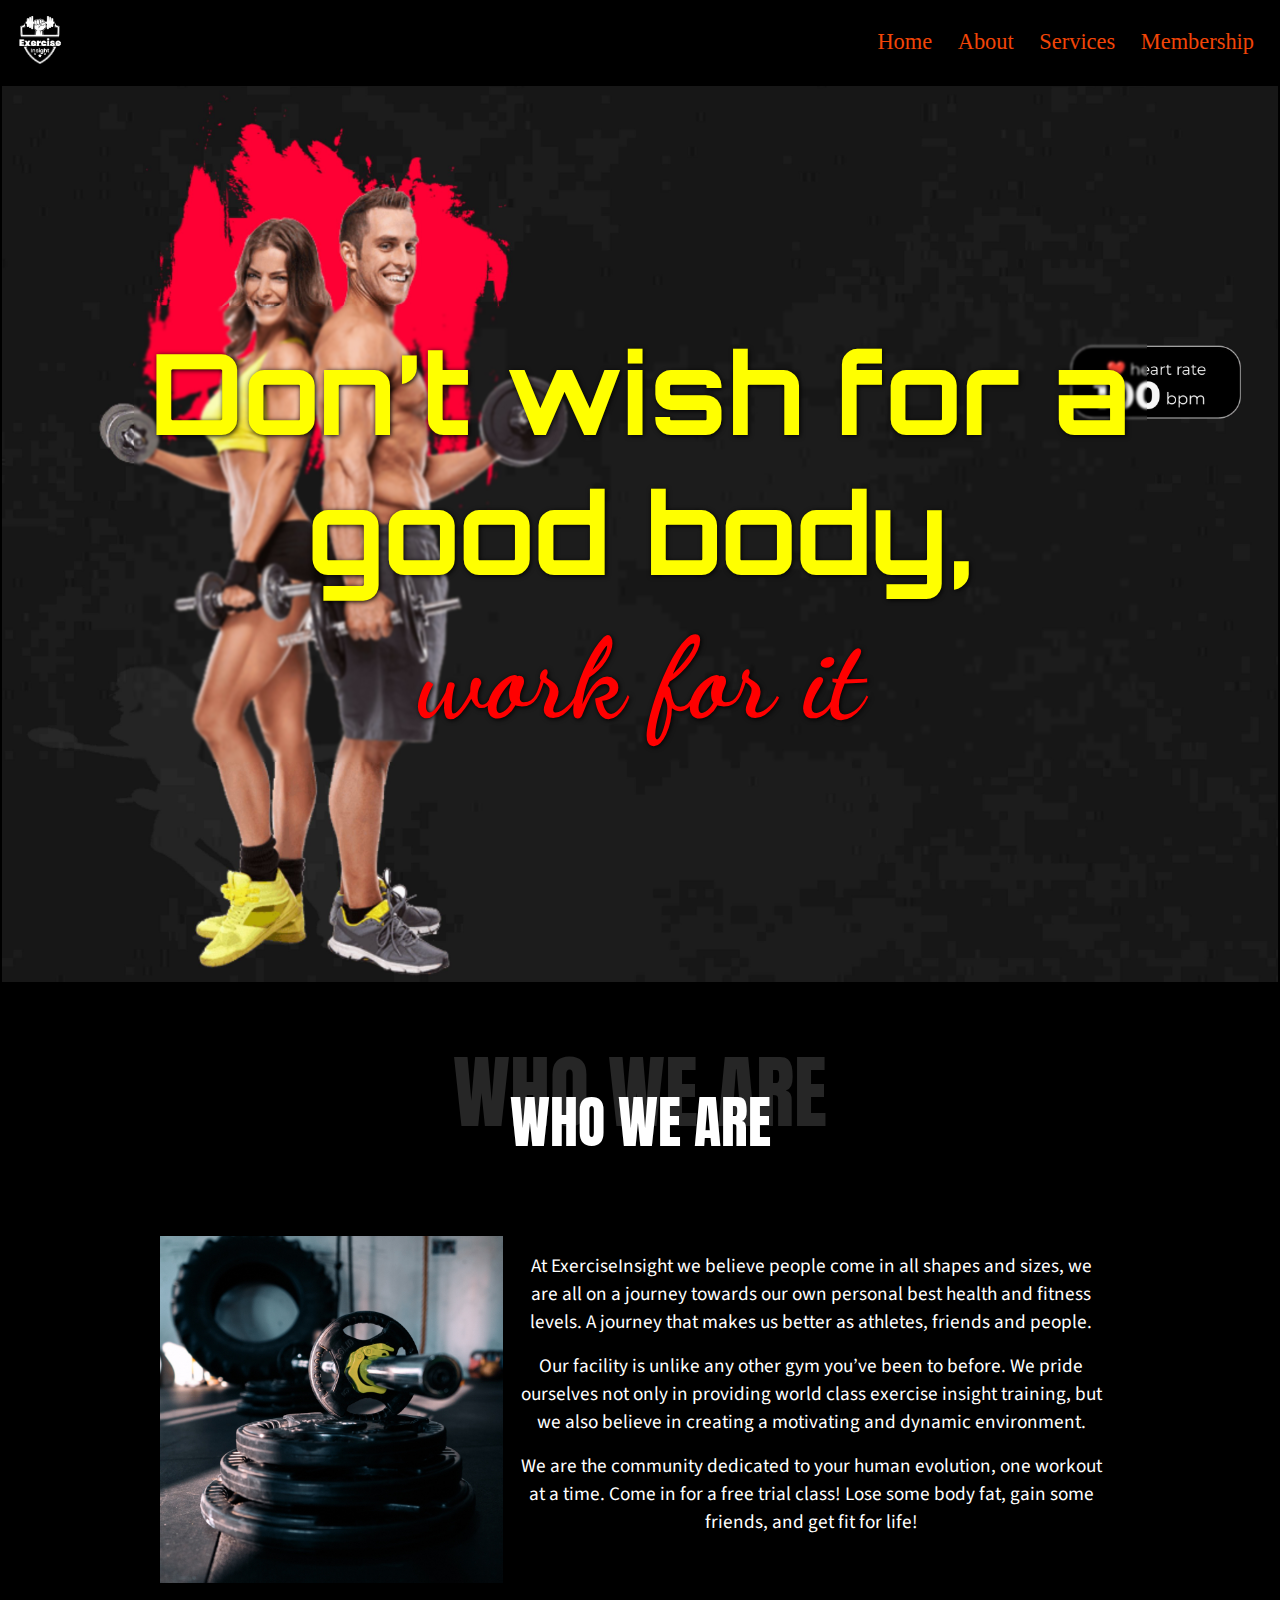
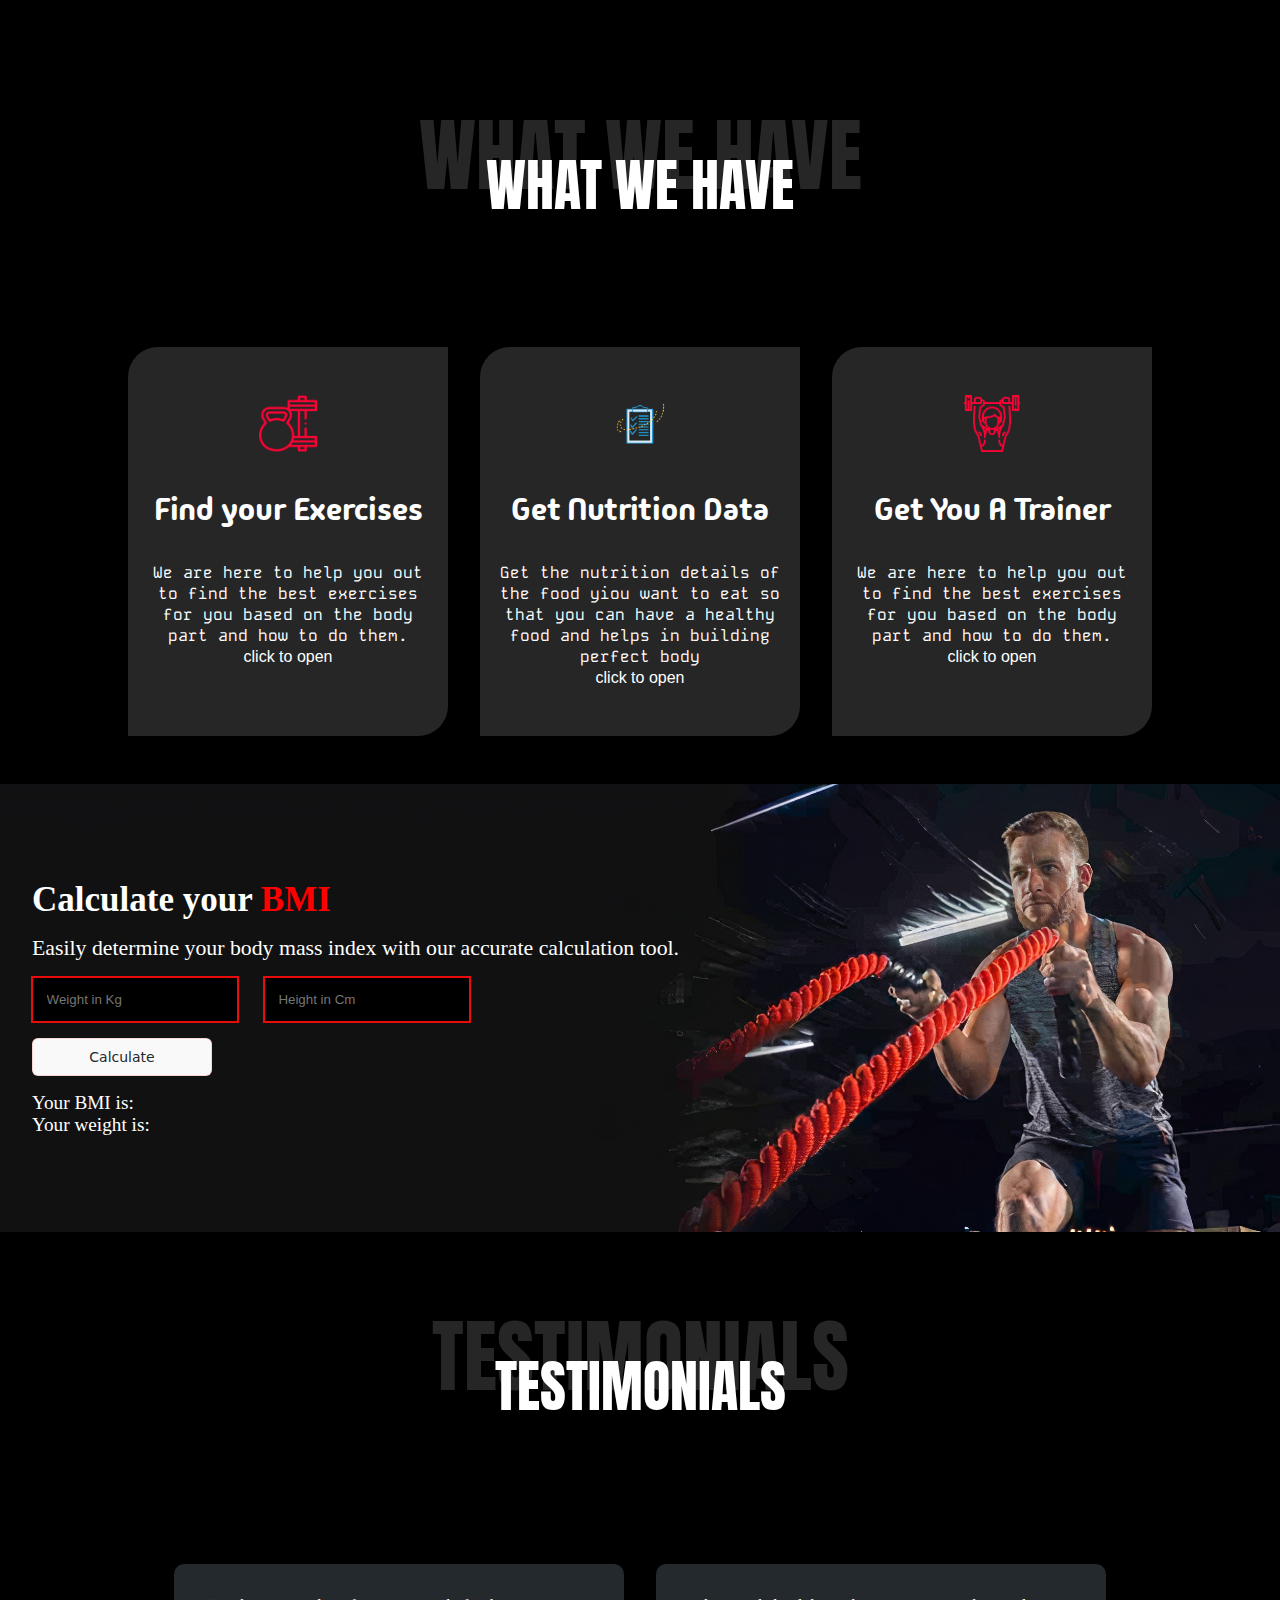
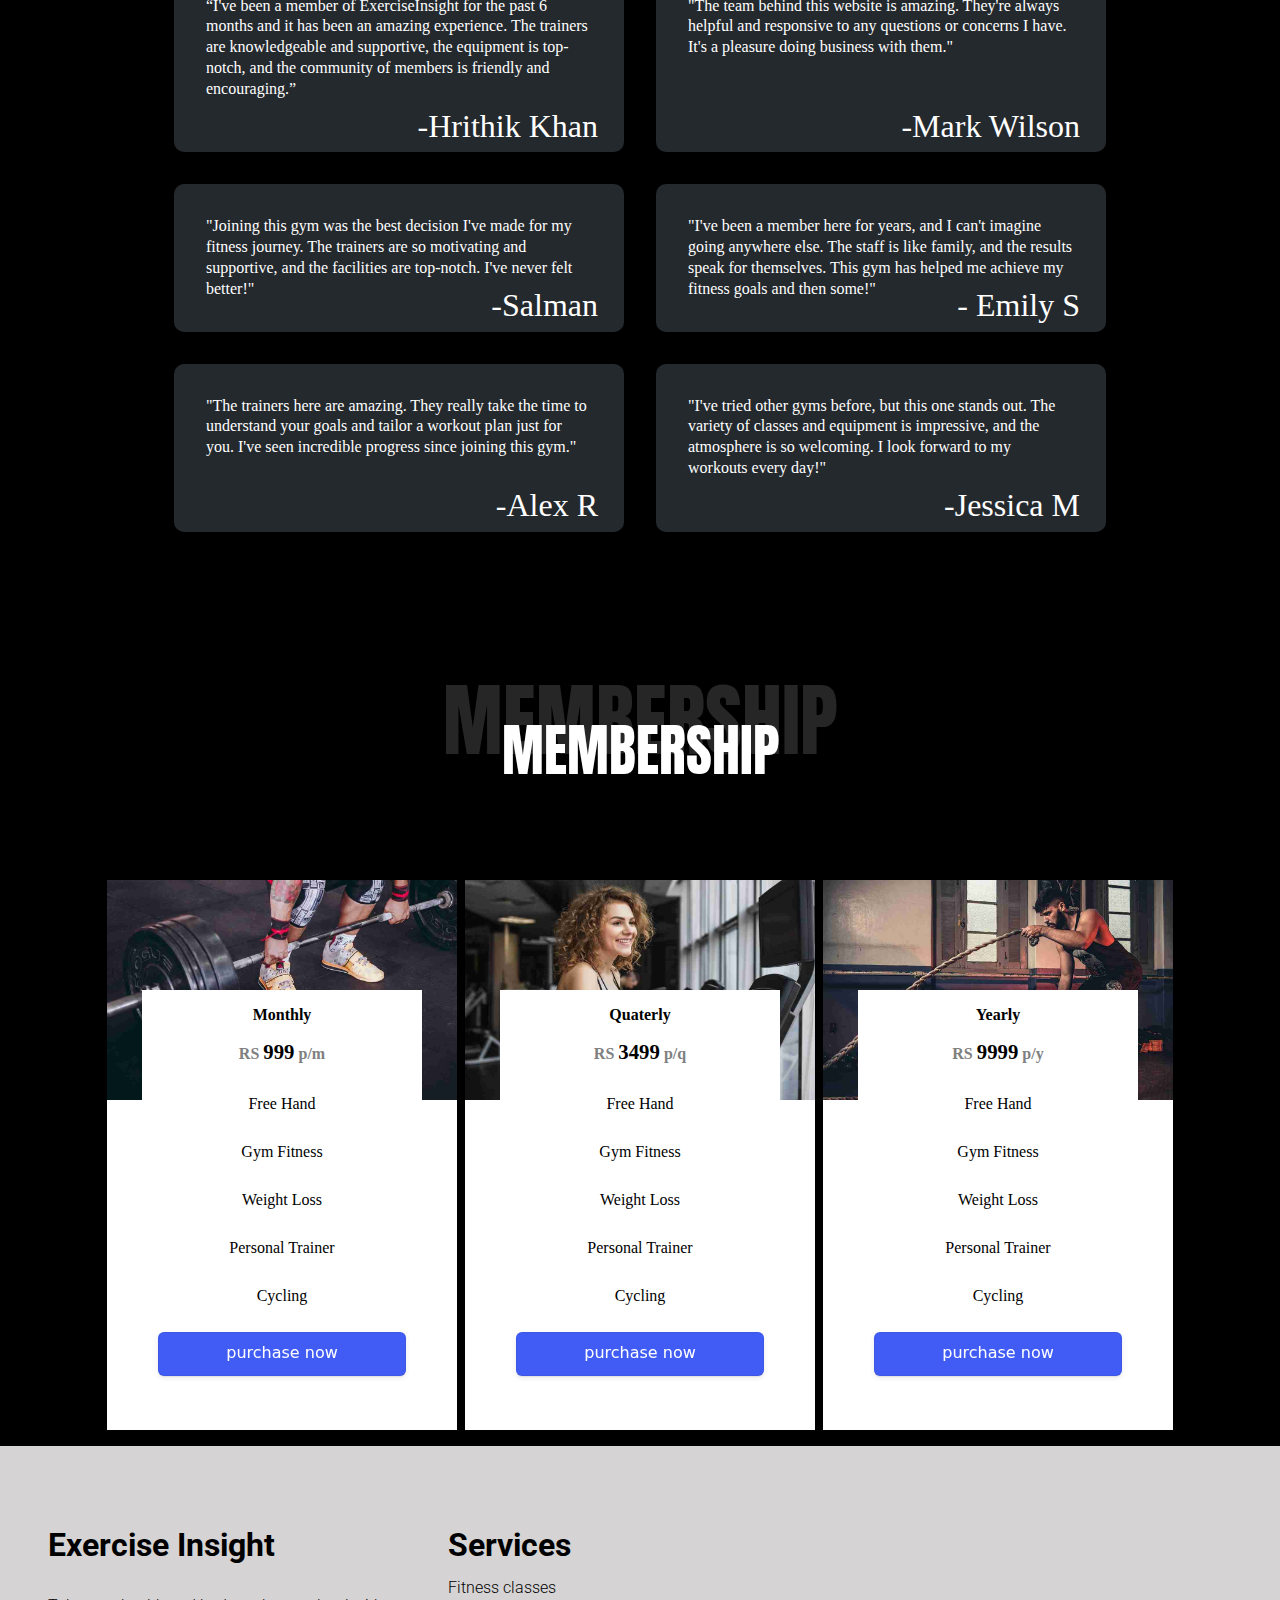
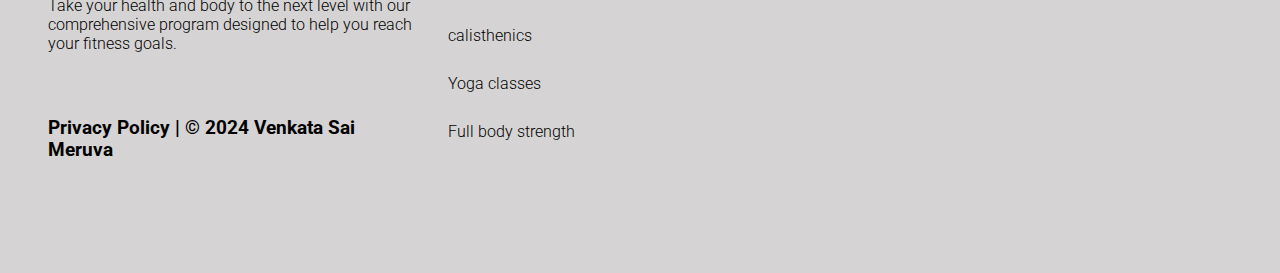
<file: index.html>
<!DOCTYPE html>
<html lang="en">
  <head>
    <meta charset="UTF-8" />
    <meta name="viewport" content="width=device-width, initial-scale=1.0" />
    <title>ExerciseInsight</title>
    <link rel="icon" type="image/x-icon" href="/assets/favicon.png" />

    <link rel="stylesheet" href="indexStyles.css" />

    <link rel="preconnect" href="https://fonts.googleapis.com" />
    <link rel="preconnect" href="https://fonts.gstatic.com" crossorigin />
    <link
      href="https://fonts.googleapis.com/css2?family=Oswald:wght@200..700&display=swap"
      rel="stylesheet" 
    />
    <link
      rel="stylesheet"
      href="https://cdnjs.cloudflare.com/ajax/libs/font-awesome/6.5.1/css/all.min.css"
      integrity="sha512-DTOQO9RWCH3ppGqcWaEA1BIZOC6xxalwEsw9c2QQeAIftl+Vegovlnee1c9QX4TctnWMn13TZye+giMm8e2LwA=="
      crossorigin="anonymous"
      referrerpolicy="no-referrer"
    />
  </head>
  <body>



    <div class="nav">
      <input type="checkbox" id="nav-check">
      <div class="nav-header">
        <div class="nav-title">
          <img src="/assets/logo.png" alt="">
          <div>ExerciseInsight</div>
        </div>
      </div>
      <div class="nav-btn">
        <label for="nav-check">
          <i class="fa-solid fa-bars" style="color: #ffffff;"></i>
        </label>
      </div>
      
      <div class="nav-links">
        <a href="#home">Home</a>
        <a href="#about" >About</a>
        <a href="#ourServices">Services</a>
        <a href="#membership">Membership</a>
        
      </div>
    </div>
    <section class="main section1" id="home">
      <div class="main-quote">
        <h1>
          Don’t wish for a
          <br />
          good body, <br />
          <span>work for it</span>
        </h1>
      </div>
    </section>

    <div class="section5" id="about">
      <div class="section5-heading">
        <h1>WHO WE ARE</h1>
        <h3>WHO WE ARE</h3>
      </div>
      <div class="section5-container">
        <div class="section5-img">
          <img src="/assets/whoweare.jpg" alt="">
        </div>
        <div class="section5-desc">
          <p>At ExerciseInsight we believe people come in all shapes and
          sizes, we are all on a journey towards our own personal best health
          and fitness levels. A journey that makes us better as athletes,
          friends and people.</p>
          <p>Our facility is unlike any other gym you’ve been
          to before. We pride ourselves not only in providing world class
          exercise insight training, but we also believe in creating a motivating and
          dynamic environment. </p>
          <p>We are the community dedicated to your human
          evolution, one workout at a time. Come in for a free trial class! Lose
          some body fat, gain some friends, and get fit for life!</p>
        </div>
      </div>
    </div>

    <div class="section2-top-heading" id="ourServices">
      <h1>WHAT WE HAVE</h1>
      <H3>WHAT WE HAVE</H3>
    </div>
    <section class="section2">
      
      <div class="section2-container exercises">
        <div class="section2-img">
          <img src="/assets/equpments.png" alt="" />
        </div>
        <div class="section2-heading">
          <h1>Find your Exercises</h1>
        </div>
        <div class="section2-desc">
          We are here to help you out to find the best exercises for you based
          on the body part and how to do them. <br>
          <span> click to open</span>
        </div>
      </div>
      <div class="section2-container nutrients">
        <div class="section2-img">
          <img src="/assets/nutrients.png" alt="" />
        </div>
        <div class="section2-heading">
          <h1>Get Nutrition Data</h1>
        </div>
        <div class="section2-desc">
          Get the nutrition details of the food yiou want to eat so that you can have a healthy food and helps in building perfect body
          <br>
          
            <span> click to open</span>

         
        </div>
      </div>
      <div class="section2-container trainers">
        <div class="section2-img" >
          <img src="/assets/weightlifter.png" alt="" />
        </div>
        <div class="section2-heading">
          <h1>Get You A Trainer</h1>
        </div>
        <div class="section2-desc">
          We are here to help you out to find the best exercises for you based
          on the body part and how to do them.
          <br><span> click to open</span>
        </div>
      </div>
    </section>

    <section class="section3">
      <div class="section3-container">
        <h1>Calculate your <span>BMI</span></h1>

        <p class="section3-paragraph">
          Easily determine your body mass index with our accurate calculation
          tool.
        </p>
        <div class="section3-input">
          <input
            type="text"
            name="weight"
            id="weight"
            placeholder="Weight in Kg"
          />
          <input
            type="text"
            name="height"
            id="height"
            placeholder="Height in Cm"
          />
        </div>
        <button class="section3-button btn1">Calculate</button>
        <div class="section3-output">
          Your BMI is:
          <br />
          Your weight is:
        </div>
      </div>
    </section>


    

    <div class="section4-top-heading" id="membership">
      <h1>TESTIMONIALS</h1>
      <H3>TESTIMONIALS</H3>
    </div>
    <section class="testimonials">
      <div class="testimonial-container">
        <p>
          “I've been a member of ExerciseInsight for the past 6 months and it has been an amazing experience. The trainers are knowledgeable and supportive, the equipment is top-notch, and the community of members is friendly and encouraging.”
        </p><br>
        <span>-hrithik khan</span>
        
      </div>
      <div class="testimonial-container">
        <p>"The team behind this website is amazing. They're always helpful and responsive to any questions or concerns I have. It's a pleasure doing business with them."</p>
        <br>
        <span>-Mark Wilson</span>
      </div>
      <div class="testimonial-container">
        <p>"Joining this gym was the best decision I've made for my fitness journey. The trainers are so motivating and supportive, and the facilities are top-notch. I've never felt better!"</p>
        <span>-Salman</span>
      </div>
      <div class="testimonial-container">
        <p>
          "I've been a member here for years, and I can't imagine going anywhere else. The staff is like family, and the results speak for themselves. This gym has helped me achieve my fitness goals and then some!"
        </p>
        <span>- Emily S </span>
        
      </div>
      <div class="testimonial-container">
        <p>"The trainers here are amazing. They really take the time to understand your goals and tailor a workout plan just for you. I've seen incredible progress since joining this gym." </p>
        <br>
        <span>-Alex R</span>
      </div>
      <div class="testimonial-container">
        <p>"I've tried other gyms before, but this one stands out. The variety of classes and equipment is impressive, and the atmosphere is so welcoming. I look forward to my workouts every day!"</p>
        <span>-Jessica M</span>
        <br>
      </div>
     
    </section>


    <div class="section4-top-heading" id="membership">
      <h1>MEMBERSHIP</h1>
      <H3>MEMBERSHIP</H3>
    </div>
    <div class="section4">
      <div class="section4-container">
        <img src="/assets/pricing1.jpg" alt="" class="section4-img" />
        <div class="pricing">
          <h1 class="pricing-heading">Monthly</h1>
          <h3 class="price">RS <span>999</span> p/m</h3>
          <ul>
            <li>Free Hand</li>
            <li>Gym Fitness</li>
            <li>Weight Loss</li>
            <li>Personal Trainer</li>
            <li>Cycling</li>
          </ul>
          <button class="pricing-btn btn2">purchase now</button>
        </div>
      </div>

      <div class="section4-container">
        <img src="/assets/pricing2.jpg" alt="" class="section4-img" />
        <div class="pricing">
          <h1 class="pricing-heading">Quaterly</h1>
          <h3 class="price">RS <span>3499</span> p/q</h3>
          <ul>
            <li>Free Hand</li>
            <li>Gym Fitness</li>
            <li>Weight Loss</li>
            <li>Personal Trainer</li>
            <li>Cycling</li>
          </ul>
          <button class="pricing-btn btn2">purchase now</button>
        </div>
      </div>

      <div class="section4-container">
        <img src="/assets/pricing3.jpg" alt="" class="section4-img" />
        <div class="pricing">
          <h1 class="pricing-heading">Yearly</h1>
          <h3 class="price">RS <span>9999</span> p/y</h3>
          <ul>
            <li>Free Hand</li>
            <li>Gym Fitness</li>
            <li>Weight Loss</li>
            <li>Personal Trainer</li>
            <li>Cycling</li>
          </ul>
          <button class="btn2">purchase now</button>
        </div>
      </div>
    </div>

    <footer>
      <div class="footer-container">
        <h1>Exercise Insight</h1>
        <p>
          Take your health and body to the next level with our comprehensive
          program designed to help you reach your fitness goals.
        </p>
        <div class="social">
          <ul>
            <li><i class="fa-brands fa-facebook"></i></li>
            <li><i class="fa-brands fa-square-instagram"></i></li>
            <li><i class="fa-brands fa-square-x-twitter"></i></li>
            <li><i class="fa-brands fa-square-whatsapp"></i></li>
          </ul>
        </div>
        <h3>Privacy Policy | © 2024 Venkata Sai Meruva</h3>
      </div>
      <div class="footer-container2">
        <ul>
          <h1>Services</h1>
          <li>Fitness classes</li>
          <li>calisthenics</li>
          <li>Yoga classes</li>
          <li>Full body strength</li>
        </ul>
      </div>
    </footer>

    <script src="indexScript.js"></script>
  </body>
</html>
</file>
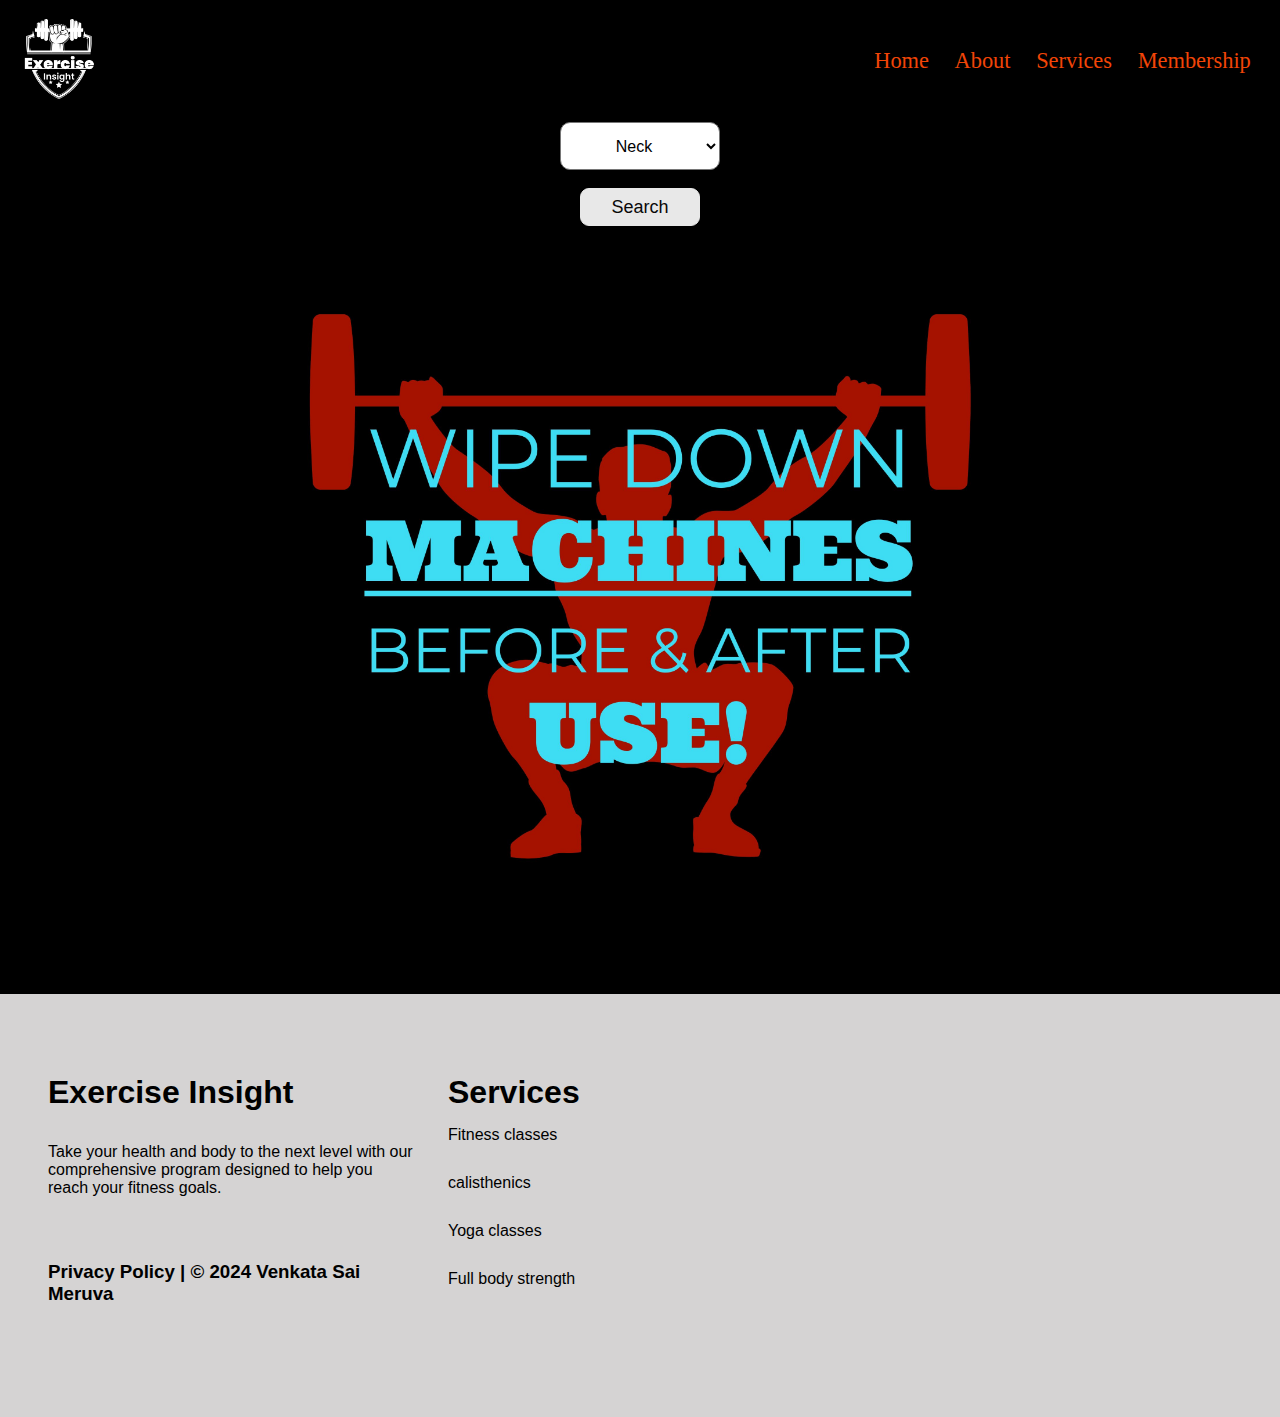
<file: exercises.html>
<!DOCTYPE html>
<html lang="en">
  <head>
    <meta charset="UTF-8" />
    <meta name="viewport" content="width=device-width, initial-scale=1.0" />
    <title>Find Your Exercises</title>
    <link rel="icon" type="image/x-icon" href="/assets/logo.png" />

    <link rel="stylesheet" href="exerciseStyle.css" />

    <link rel="stylesheet" href="https://cdnjs.cloudflare.com/ajax/libs/font-awesome/6.5.1/css/all.min.css" integrity="sha512-DTOQO9RWCH3ppGqcWaEA1BIZOC6xxalwEsw9c2QQeAIftl+Vegovlnee1c9QX4TctnWMn13TZye+giMm8e2LwA==" crossorigin="anonymous" referrerpolicy="no-referrer" />
  </head>
  <body>
    <div class="section1">
      <div class="nav">
        <input type="checkbox" id="nav-check">
        <div class="nav-header">
          <div class="nav-title">
            <img src="/assets/logo.png" alt="">
            <div>ExerciseInsight</div>
          </div>
        </div>
        <div class="nav-btn">
          <label for="nav-check">
            <i class="fa-solid fa-bars" style="color: #ffffff;"></i>
          </label>
        </div>
        
        <div class="nav-links">
      <a href="index.html#home">Home</a>
          <a href="index.html#about" >About</a>
          <a href="index.html#ourServices">Services</a>
          <a href="index.html#membership">Membership</a>
          
        </div>
      </div>
      <div class="search-el">
        <select name="exercise" id="exercise-search">
          <option value="neck">Neck</option>
          <option value="shoulders">Shoulders</option>
          <option value="upper arms">Upper arms</option>
          <option value="lower arms">Lower arms</option>
          <option value="chest">Chest</option>
          <option value="back">Back</option>
          <option value="lower legs">Lower legs</option>
          <option value="cardio">Cardio</option>
        </select>
        
        <br />
        <br />
        <button class="btn">Search</button>
      </div>
      <div class="exercises">
        <div class="container">
        </div>
      </div>
      
      
      <div class="pagination">
        
        <button class="button-30 previous" role="button">Prev</button>
        <div class="counter">1</div>
        <button class="button-30 next" role="button">Next</button>
      </div>
    </div>

    
    <footer>
     
      <div class="footer-container">
        <h1>Exercise Insight</h1>
        <p>
          Take your health and body to the next level with our comprehensive
          program designed to help you reach your fitness goals.
        </p>
        <div class="social">
          <ul>
            <li><i class="fa-brands fa-facebook"></i></li>
            <li><i class="fa-brands fa-square-instagram"></i></li>
            <li><i class="fa-brands fa-square-x-twitter"></i></li>
            <li><i class="fa-brands fa-square-whatsapp"></i></li>
          </ul>
        </div>
        <h3>Privacy Policy | © 2024 Venkata Sai Meruva</h3>
      </div>
      <div class="footer-container2">
        <ul>
          <h1>Services</h1>
          <li>Fitness classes</li>
          <li>calisthenics</li>
          <li>Yoga classes</li>
          <li>Full body strength</li>
        </ul>
      </div>
    </footer>
    

    <script src="exerciseScript.js"></script>
  </body>
</html>
</file>
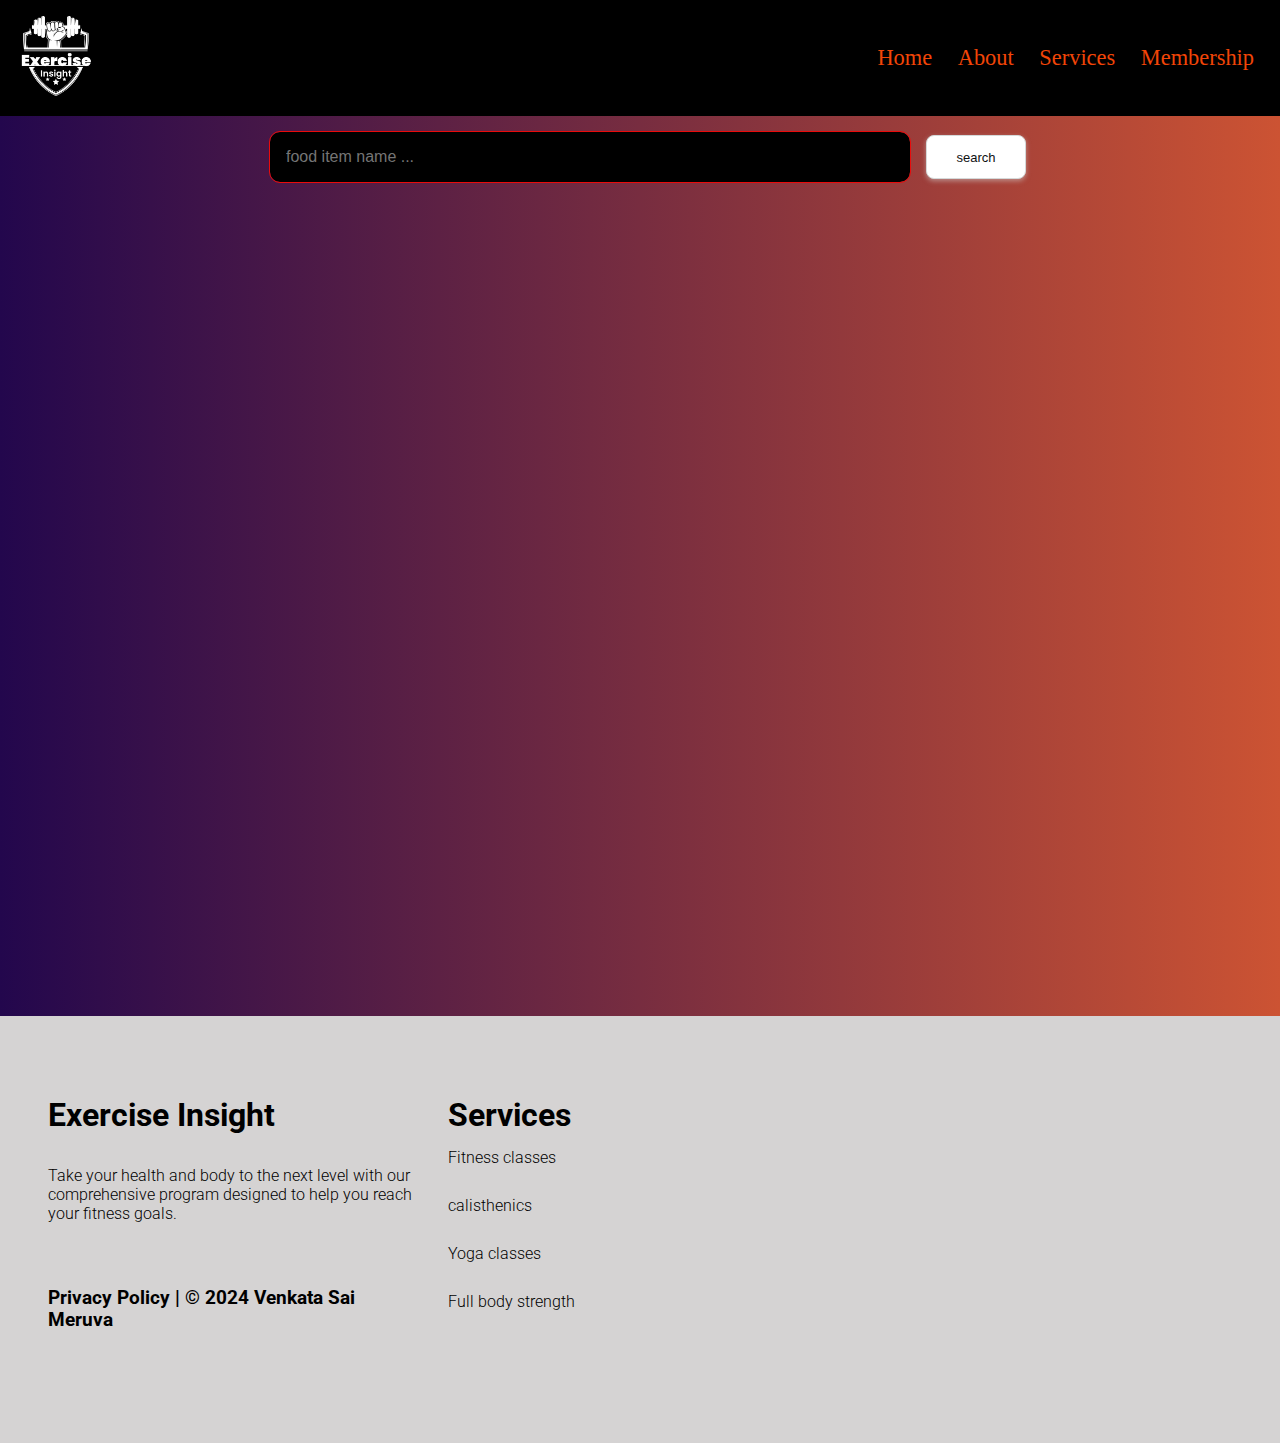
<file: nutritionData.html>
<!DOCTYPE html>
<html lang="en">
<head>
    <meta charset="UTF-8">
    <meta name="viewport" content="width=device-width, initial-scale=1.0">
    <title>Nutrition Data by ExerciseInsight</title>
    <link rel="stylesheet" href="indexStyles.css">
    <link rel="icon" type="image/x-icon" href="/assets/logo.png" />
    <link rel="stylesheet" href="nutritionStyle.css">
    <link rel="stylesheet" href="https://cdnjs.cloudflare.com/ajax/libs/font-awesome/6.5.1/css/all.min.css" integrity="sha512-DTOQO9RWCH3ppGqcWaEA1BIZOC6xxalwEsw9c2QQeAIftl+Vegovlnee1c9QX4TctnWMn13TZye+giMm8e2LwA==" crossorigin="anonymous" referrerpolicy="no-referrer" />

</head>
<body>
    <div class="nav">
        <input type="checkbox" id="nav-check">
        <div class="nav-header">
          <div class="nav-title">
            <img src="/assets/logo.png" alt="">
            <div>ExerciseInsight</div>
          </div>
        </div>
        <div class="nav-btn">
          <label for="nav-check">
            <i class="fa-solid fa-bars" style="color: #ffffff;"></i>
          </label>
        </div>
        
        <div class="nav-links">
          <a href="/index.html#home">Home</a>
          <a href="/index.html#about" >About</a>
          <a href="/index.html#ourServices">Services</a>
          <a href="/index.html#membership">Membership</a>
          
        </div>
      </div>


    <section class="container">
        <div class="searchElements">

            <input type="text" placeholder="food item name ..." class="search">
            
            <button class="button-13" role="button">search</button>
        </div>
        <div class="innercontainer">

      
        </div>
        <div class="errorMsg">
            Item not found
        </div>


    </section>


    <footer>
        <div class="footer-container">
          <h1>Exercise Insight</h1>
          <p>
            Take your health and body to the next level with our comprehensive
            program designed to help you reach your fitness goals.
          </p>
          <div class="social">
            <ul>
              <li><i class="fa-brands fa-facebook"></i></li>
              <li><i class="fa-brands fa-square-instagram"></i></li>
              <li><i class="fa-brands fa-square-x-twitter"></i></li>
              <li><i class="fa-brands fa-square-whatsapp"></i></li>
            </ul>
          </div>
          <h3>Privacy Policy | © 2024 Venkata Sai Meruva</h3>
        </div>
        <div class="footer-container2">
          <ul>
            <h1>Services</h1>
            <li>Fitness classes</li>
            <li>calisthenics</li>
            <li>Yoga classes</li>
            <li>Full body strength</li>
          </ul>
        </div>
      </footer>

    <script src="nutritionData.js"></script>
</body>
</html>
</file>
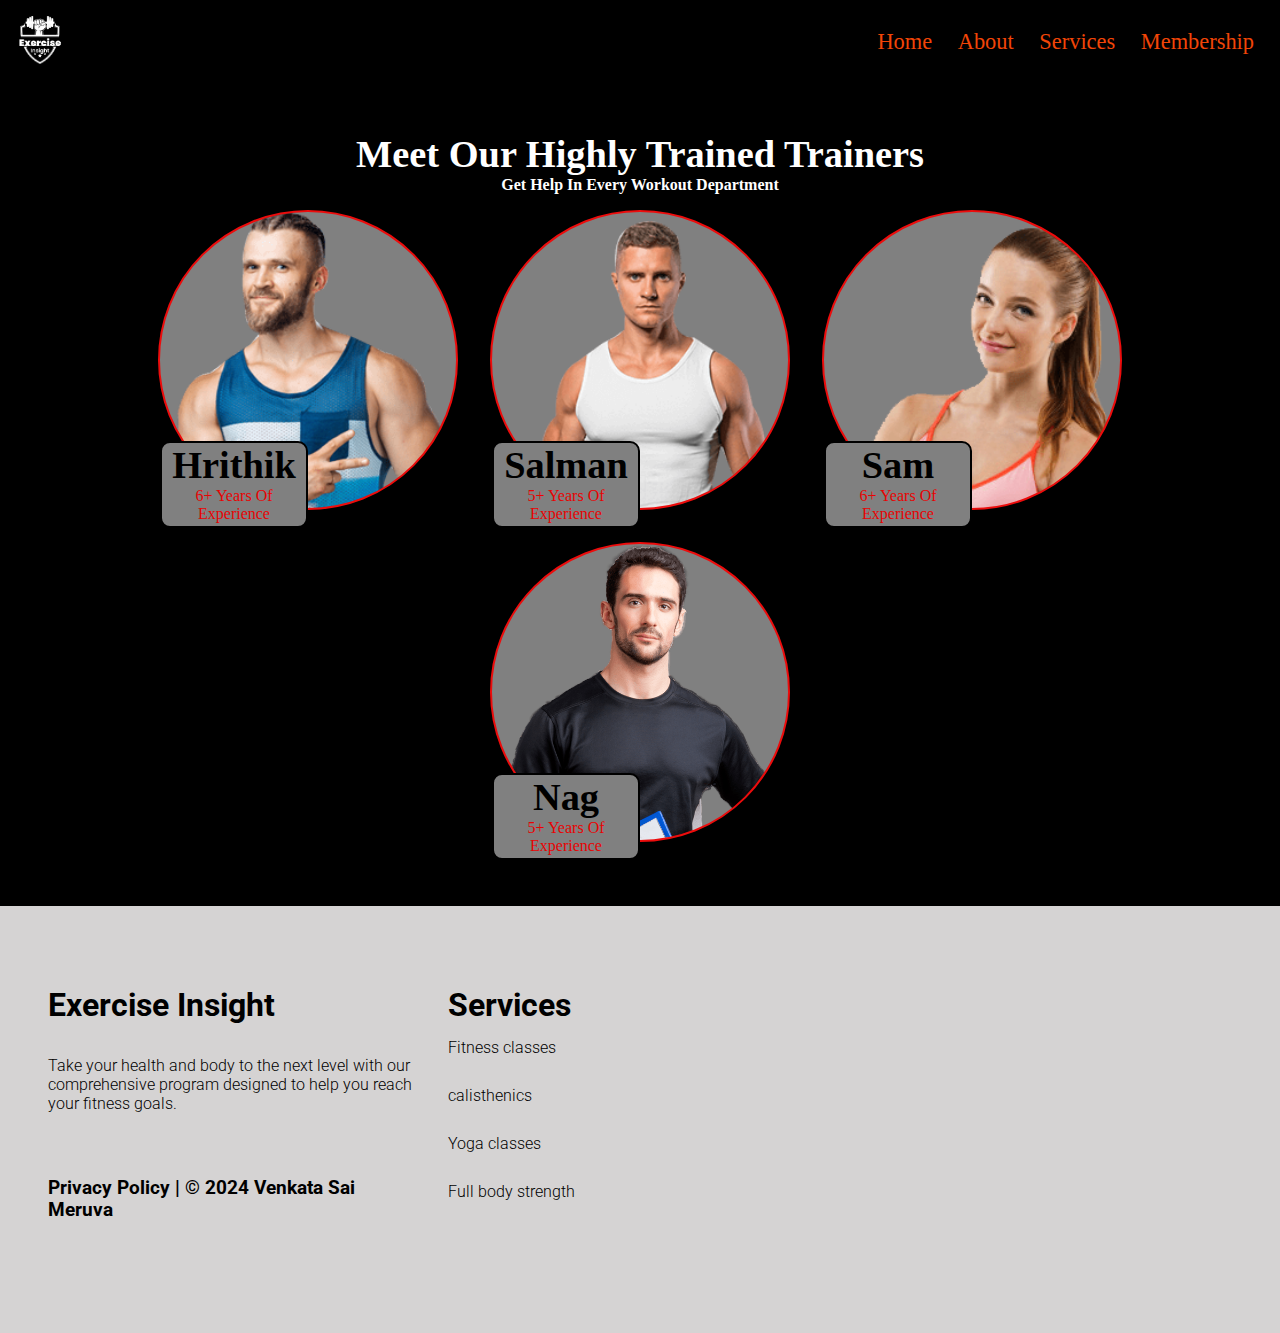
<file: trainer.html>
<!DOCTYPE html>
<html lang="en">
<head>
    <meta charset="UTF-8">
    <meta name="viewport" content="width=device-width, initial-scale=1.0">
    <title>Trainer in ExerciseInsight</title>
    <link rel="stylesheet" href="trainer.css">
    <link rel="stylesheet" href="/indexStyles.css">
    <link rel="stylesheet" href="https://cdnjs.cloudflare.com/ajax/libs/font-awesome/6.5.1/css/all.min.css" integrity="sha512-DTOQO9RWCH3ppGqcWaEA1BIZOC6xxalwEsw9c2QQeAIftl+Vegovlnee1c9QX4TctnWMn13TZye+giMm8e2LwA==" crossorigin="anonymous" referrerpolicy="no-referrer" />
</head>
<body>

    <div class="nav">
        <input type="checkbox" id="nav-check">
        <div class="nav-header">
          <div class="nav-title">
            <img src="/assets/logo.png" alt="">
            <div>ExerciseInsight</div>
          </div>
        </div>
        <div class="nav-btn">
          <label for="nav-check">
            <i class="fa-solid fa-bars" style="color: #ffffff;"></i>
          </label>
        </div>
        
        <div class="nav-links">
      <a href="index.html#home">Home</a>
          <a href="index.html#about" >About</a>
          <a href="index.html#ourServices">Services</a>
          <a href="index.html#membership">Membership</a>
          
        </div>
      </div>

      <section class="trainer">
        <h1> Meet our highly trained trainers</h1>
        <h2>Get help in every workout department</h2>
        <div class="trainers-containers">

            <div class="trainer-container">
               <div>
                <h1>Hrithik</h1>
                <p>6+ years of Experience</p>
               </div>
            </div>
            <div class="trainer-container">
                 <div>
                <h1>Salman</h1>
                <p>5+ years of Experience</p>
               </div>
            </div>
            <div class="trainer-container">
                 <div>
                <h1>Sam</h1>
                <p>6+ years of Experience</p>
               </div>
            </div>
            <div class="trainer-container">
                 <div>
                <h1>Nag</h1>
                <p>5+ years of Experience</p>
               </div>
            </div>
        </div>
        </section>

        <footer>
            <div class="footer-container">
              <h1>Exercise Insight</h1>
              <p>
                Take your health and body to the next level with our comprehensive
                program designed to help you reach your fitness goals.
              </p>
              <div class="social">
                <ul>
                  <li><i class="fa-brands fa-facebook"></i></li>
                  <li><i class="fa-brands fa-square-instagram"></i></li>
                  <li><i class="fa-brands fa-square-x-twitter"></i></li>
                  <li><i class="fa-brands fa-square-whatsapp"></i></li>
                </ul>
              </div>
              <h3>Privacy Policy | © 2024 Venkata Sai Meruva</h3>
            </div>
            <div class="footer-container2">
              <ul>
                <h1>Services</h1>
                <li>Fitness classes</li>
                <li>calisthenics</li>
                <li>Yoga classes</li>
                <li>Full body strength</li>
              </ul>
            </div>
          </footer>
      
    
</body>
</html>
</file>
<file: indexStyles.css>
@import url("https://fonts.googleapis.com/css2?family=Bebas+Neue&family=Orbitron:wght@400..900&family=Rubik+Glitch+Pop&display=swap&family=Madimi+One&display=swap&family=Ojuju:wght@200..800&display=swap&family=Kode+Mono:wght@400..700&display=swap&family=Roboto:ital,wght@0,100;0,300;0,400;0,500;0,700;0,900;1,100;1,300;1,400;1,500;1,700;1,900&display=swap&family=Dancing+Script:wght@400..700&family=Slackside+One&display=swap&family=Anton&display=swap");
@import url("https://fonts.googleapis.com/css2?family=Anton&family=Source+Sans+3:ital,wght@0,200..900;1,200..900&display=swap");


* {
  margin: 0;
  padding: 0;
  box-sizing: border-box;
}
html {
  scroll-behavior: smooth;
}

.nav {
  padding: 1rem;
  width: 100%;
  background-color: black;
  position: sticky;
  top: 0;
  z-index: 2;
  display: flex;
  align-items: center;
  justify-content: space-between;
  font-family: ;
}

.nav > .nav-header {
  display: inline;
}

.nav > .nav-header > .nav-title {
 display: inline-block;
 width: 3rem;
}
.nav > .nav-header > .nav-title img {
width: 100%;
}

.nav > .nav-btn {
  display: none;
}

.nav > .nav-links {
  display: inline;
  font-size: 1.4rem;

}

.nav > .nav-links > a {
  display: inline-block;
  padding: 13px 10px 13px 10px;
  text-decoration: none;
  color: #f24507;
}

.nav > .nav-links > a:hover {
  background-color: rgba(0, 0, 0, 0.3);
  color: white;
}

.nav > #nav-check {
  display: none;
}
.nav-title div{
  display: none;
  color: white;
}



.section1 {
  border: 2px solid black;
  width: 100%;
  min-height: 100vh;
  background-image: url(/assets/page1_1.jpeg);
  background-position: left top;
  background-size: cover;
  position: relative;
  display: flex;
  justify-content: end;
  align-items: center;
  font-family: "Orbitron", sans-serif;
  font-optical-sizing: auto;
  font-weight: 400;
  font-style: normal;
}

.main-quote {
  color: yellow;
  display: inline-block;
  font-size: clamp(1rem, 3vw + 1vh, 8rem);
  padding-right: 2rem;
}
.main-quote span {
  font-family: "Dancing Script", cursive;
  font-optical-sizing: auto;
  font-weight: 700;
  font-style: normal;
  color: red;
}
.section2-top-heading,
.section4-top-heading {
  background-color: black;
  color: white;
  text-align: center;
  padding: 4rem 0 0 0;
}
.section2-top-heading h1,
.section4-top-heading h1 {
  color: #262626;
  font-size: 6rem;
  font-family: "Anton", sans-serif;
  font-weight: 400;
  font-style: normal;
}
.section2-top-heading h3,
.section4-top-heading h3 {
  color: white;
  font-size: 3rem;
  position: relative;
  top: -3.7rem;
  font-family: "Anton", sans-serif;
  font-weight: 400;
  font-style: normal;
}
.section2 {
  width: 100%;
  padding: 3rem;
  display: flex;
  flex-wrap: wrap;
  justify-content: center;
  gap: 2rem;
  background-color: black;
  transition: 1s ease;
}
.section2-container {
  width: 25rem;
  flex-wrap: wrap;
  padding: 3rem 1rem;
  display: flex;
  flex-direction: column;
  align-items: center;
  text-align: center;
  background-color: #262626;
  gap: 2rem;
  color: white;
  border-radius: 30px 0;
}
.section2-container h1 {
  font-family: "Madimi One", sans-serif;
  font-weight: 400;
  font-style: normal;
}
.section2-desc {
  font-family: "Kode Mono", monospace;
  font-optical-sizing: auto;
  font-weight: 400;
  font-style: normal;
}
.section2-desc span {
  font-family: Verdana, Geneva, Tahoma, sans-serif;
}
.section2-img {
  width: 20%;
}
.section2-img img {
  width: 100%;
}
.section2-container:hover {
  background-image: linear-gradient(rgba(0, 0, 0, 0.6), rgba(0, 0, 0, 0.5)),
    url("/assets/background3.jpg");
  background-position: center;
  color: white;
  cursor: pointer;
}

.section3 {
  width: 100%;
  height: auto;
  padding: 5rem 3rem;
  background-image: url(/assets/background4_LE_auto_x2.jpg);
  background-color: black;
  background-position: right top;
  background-repeat: no-repeat;
  background-size: cover;
  color: white;
}
.section3-container {
  display: flex;
  flex-direction: column;
  gap: 1rem;
  padding: 1rem;
}
.section3-container h1 {
  font-size: 20px;
}
.section3-container p {
  font-size: clamp(1rem, 1vw + 1vh, 8rem);
}
.section3-container span {
  color: red;
}

.section3-input {
  display: flex;
  gap: 2vh 2vw;
  flex-wrap: wrap;
}
input[type="text"] {
  background-color:black;
  padding: clamp(0.5rem, 0.5vw + 0.8vh, 8rem);
  border: 1px solid rgb(234, 11, 11);
  outline: 1px solid rgb(234, 11, 11);
}
input[type="text"]:focus{
  background-color: black;
  color: white;
}
.section3-output {
  font-size: clamp(1rem, 0.8vw + 1vh, 8rem);
}

.btn1 {
  appearance: none;
  background-color: #f9f9f9;
  border: 1px solid rgba(255, 0, 0, 0.15);
  border-radius: 6px;
  box-shadow: rgba(27, 31, 35, 0.04) 0 1px 0,
    rgba(255, 255, 255, 0.25) 0 1px 0 inset;
  box-sizing: border-box;
  color: #24292e;
  cursor: pointer;
  display: inline-block;
  font-family: -apple-system, system-ui, "Segoe UI", Helvetica, Arial,
    sans-serif, "Apple Color Emoji", "Segoe UI Emoji";
  font-size: 14px;
  font-weight: 500;
  line-height: 20px;
  list-style: none;
  padding: 6px 16px;
  position: relative;
  transition: background-color 0.2s cubic-bezier(0.3, 0, 0.5, 1);
  user-select: none;
  -webkit-user-select: none;
  touch-action: manipulation;
  vertical-align: middle;
  white-space: nowrap;
  word-wrap: break-word;
  width: 180px;
  padding: 0.5rem;
}

.btn1:hover {
  background-color: #f3f4f6;
  text-decoration: none;
  transition-duration: 0.1s;
}

.btn1:disabled {
  background-color: #fafbfc;
  border-color: rgba(27, 31, 35, 0.15);
  color: #959da5;
  cursor: default;
}

.btn1:active {
  background-color: #edeff2;
  box-shadow: rgba(225, 228, 232, 0.2) 0 1px 0 inset;
  transition: none 0s;
}

.btn1:focus {
  outline: 1px transparent;
}

.btn1:before {
  display: none;
}

.btn1:-webkit-details-marker {
  display: none;
}

.section4 {
  width: 100%;
  height: auto;
  padding: 2rem;
  display: flex;
  flex-direction: column;
  flex-wrap: wrap;
  justify-content: center;
  align-items: center;
  gap: 3rem 2rem;
  background-color: black;
}
.section4-container {
  width: 80%;
  height: 700px;
  text-align: center;
  position: relative;
  display: grid;
  background-color: white;
}
.section4-img {
  width: 100%;
  height: 40%;
}
.pricing {
  place-self: center;
  position: absolute;
  bottom: 0;
  width: 80%;
  height: 80%;
  background-color: white;
  padding: 1rem;
}
.pricing h1 {
  font-size: 1rem;
}
.pricing h3 {
  color: grey;
  font-size: 1rem;
  margin: 1em;
}
.pricing h3 span {
  font-size: 1.3rem;
  color: black;
}
.pricing ul {
  list-style: none;
  line-height: 3rem;
}

.btn2 {
  appearance: button;
  backface-visibility: hidden;
  background-color: #405cf5;
  border-radius: 6px;
  border-width: 0;
  box-shadow: rgba(50, 50, 93, 0.1) 0 0 0 1px inset,
    rgba(50, 50, 93, 0.1) 0 2px 5px 0, rgba(0, 0, 0, 0.07) 0 1px 1px 0;
  box-sizing: border-box;
  color: #fff;
  cursor: pointer;
  font-family: -apple-system, system-ui, "Segoe UI", Roboto, "Helvetica Neue",
    Ubuntu, sans-serif;
  font-size: 100%;
  height: 44px;
  line-height: 1.15;
  margin: 12px 0 0;
  outline: none;
  overflow: hidden;
  padding: 0 25px;
  position: relative;
  text-align: center;
  text-transform: none;
  transform: translateZ(0);
  transition: all 0.2s, box-shadow 0.08s ease-in;
  user-select: none;
  -webkit-user-select: none;
  touch-action: manipulation;
  width: 100%;
}

.btn2:focus {
  box-shadow: rgba(50, 50, 93, 0.1) 0 0 0 1px inset,
    rgba(50, 50, 93, 0.2) 0 6px 15px 0, rgba(0, 0, 0, 0.1) 0 2px 2px 0,
    rgba(50, 151, 211, 0.3) 0 0 0 4px;
}

footer {
  width: 100%;
  background-color: #d5d3d3;
  padding: 4rem 2rem;
  display: flex;
  flex-wrap: wrap;
  font-family: "Roboto", sans-serif;
  font-weight: 300;
  font-style: normal;
}
.footer-container,
.footer-container2 {
  width: 400px;
  padding: 1rem;
}
.footer-container > * {
  margin-bottom: 2rem;
}

.social ul {
  list-style-type: none;
  display: flex;
  gap: 0 2rem;
  zoom: 1.2;
}
.social ul li:hover {
  color: red;
  cursor: pointer;
}
.footer-container2 ul li {
  list-style: none;
  line-height: 3rem;
}

.section5 {
  width: 100%;
  background-color: black;
  text-align: center;
  position: relative;
  padding: 5rem 0;
}
.section5-heading h1 {
  color: #262626;
  font-size: 6rem;
  font-family: "Anton", sans-serif;
  font-weight: 400;
  font-style: normal;
}
.section5-heading h3 {
  color: white;
  font-size: 3rem;
  position: relative;
  top: -3.7rem;
  font-family: "Anton", sans-serif;
  font-weight: 400;
  font-style: normal;
}
.section5-container {
  display: flex;
  justify-content: center;
  padding-bottom: 3rem 0;
}
.section5-img {
  width: 30%;
}

.section5-img img {
  width: 100%;
}

.section5-desc {
  border: 2px solid yellow;
  text-align: left;
  color: white;
  width: 30%;
  font-size: 1.2rem;
}
.section5-desc > p {
  margin: 1rem;
  font-family: "Source Sans 3", sans-serif;
  font-optical-sizing: auto;
  font-weight: 400;
  font-style: normal;
}



.testimonials{
  width: 100%;
  margin: 0 auto;
  padding:  4rem 1rem;
  background-color: black;
  flex-wrap: wrap;
  display: flex;
  gap: 2rem;
  color: white;
  justify-content: center;
}
.testimonial-container{
  padding: 2rem;
  width: 450px;
  background-color: #24292e;
  border-radius: 10px;
  line-height: 1.3rem;
  position: relative;
}
.testimonial-container span{
  font-size: 2rem;
  position: absolute;
  bottom: 0px;
  text-transform: capitalize;
  right: 10px;
  margin: 1rem;
}

/* media queries */

 @media (min-width: 220px) {
    .section1{
      text-align: center;
      justify-content: center;
    }
    .main-quote {
      font-size: 1.5rem;
      backdrop-filter: blur(1px);
      text-align: center;
      padding: 1rem;

      text-shadow: 1px 1px 5px black;
    }
    .section3 {
      padding: 5rem 1rem;
    }
    .section3-container h1 {
      font-size: 35px;
    }
    .section5 {
      padding: 3rem 0;
    }
    .section5-heading h1,
    .section2-top-heading h1,
    .section4-top-heading h1 {
      font-size: 3.5rem;
    }
    .section5-heading h3,
    .section2-top-heading h3,
    .section4-top-heading h3 {
      font-size: 2rem;
      top: -3rem;
    }
    .section5-img {
      display: none;
    }
    .section5-desc {
      width: 90%;
      text-align: center;
      font-size: 16px;
    }
    .section2 {
      padding: 3rem 1rem;
    }

    .section4 {
      padding: 1rem;
      flex-direction: column;
      flex-wrap: nowrap;
      align-items: center;
    }
    .section4-container {
      width: 250px;
      height: 550px;
    }
    .pricing h1 {
      font-size: 1.5rem;
    }
  }

  @media (min-width: 460px) {
    .main-quote {
      font-size: 2rem;
      backdrop-filter: blur(1px);
      text-align: center;
      padding: 1rem;
      right: initial;
      left: initial;
      text-shadow: 1px 1px 5px black;
    }
    .section4-container {
      width: 400px;
      height: 550px;
    }
    .section5-heading h1,
    .section2-top-heading h1,
    .section4-top-heading h1 {
      font-size: 4.5rem;
    }
    .section5-heading h3,
    .section2-top-heading h3,
    .section4-top-heading h3 {
      font-size: 3rem;
      top: -4rem;
    }
    .pricing h1 {
      font-size: 1.5rem;
    }
    .pricing ul {
      font-size: 1.2rem;
    }
    .price{
      font-size: 0.2rem;
    }
    .price span{
      font-size: 1.2rem;
    }
  }
  @media (min-width: 858px) {
    .main-quote{
      font-size: 3rem;
    }
    .section4-container {
      width: 350px;
      height: 550px;
    }
    .section4 {
      padding: 1rem;
      flex-direction: row;
      flex-wrap: nowrap;
      align-items: center;
      gap: 0.5rem;
    }
    .pricing h1 {
      font-size: 1rem;
    }
    .pricing ul {
      font-size: 1rem;
    }
    .section5 {
      padding: 3rem;
    }
    .section5-container{
      border: 2px solid yellow;
    }
    .section5-img {
      width: 50%;
      display: block;
    }
    .section5-img img{
      height: 100%;
    }
    .section5-desc{
      border: none;
    }
  }
  @media (min-width: 1024px) {
    .section2-container{
      width: 17rem;
      
    }
    .section5-container{
      width: 50rem;
      margin:0 auto ;
    }
    .section5-container{
      border: none;
  }
  .section5-desc{
    font-size: 1rem;
  }
  }
  @media (min-width: 1240px) {
    .main-quote {
      font-size: 3.5rem;
    }
    .section2-container{
      width: 20rem;
      
    }
    .section5-container{
      width: 60rem;
      margin:0 auto ;
    }
    .section5-desc{
      font-size: 1.2rem;
    }
    .section5-heading h1,
    .section2-top-heading h1,
    .section4-top-heading h1 {
      font-size: 5rem;
    }
    .section5-heading h3,
    .section2-top-heading h3,
    .section4-top-heading h3 {
      font-size: 3.5rem;
      top: -4.5rem;
    }
  }
  @media (min-width: 1440px) {
    .main-quote {
      font-size: 3rem;
    }
    .section5-container{
      width: 60rem;
      margin:0 auto ;
    }
    .section5-desc{
      font-size: 1.2rem;
    }
    .section5-container{
      width: 70rem;
      margin:0 auto ;
    }
    .section2-container{
      width: 25rem;
    }
  } 
  @media (min-width: 1500px) {
    .main-quote {
      font-size: 3rem;
    }
  
    .section4 {
      padding: 1rem;
      flex-direction: row;
      flex-wrap: nowrap;
      align-items: center;
    }
    .section4-container {
      width: 20rem;
      height: 550px;
    }
    .pricing {
      place-self: center;
      position: absolute;
      bottom: 0;
      width: 80%;
      height: 70%;
      background-color: white;
      padding: 2rem;
    }
    .pricing h1 {
      font-size: 2rem;
    }
    .pricing ul {
      padding: 0;
      font-size:1.2em;
      list-style: none;
      line-height: 2.2rem;
    }
    .section5-container{
      width: 65rem;
      margin:0 auto ;
    }
    .section5-img{
      height: 60%;
    }
    .section5-desc{
      font-size: 1.4rem;
      text-align: left;
    }

    .footer-container {
      width: 800px;
    }
    .social {
      zoom: 1.2;
    }
    .footer-container h1,
    .footer-container2 h1 {
      font-size: 1.6rem;
    }
    .footer-container p,
    h3,
    .footer-container2 ul {
      font-size: 1rem;
    }
  }
  
  @media (max-width:600px) {
    .nav > .nav-btn {
      display: inline-block;
      position: absolute;
      right: 0px;
      top: 0px;
    }
    .nav-title img{
      display: none;
    }
    .nav-title div{
      display: inline-block;
      color: white;
    }
    .nav > .nav-btn > label {
      display: inline-block;
      width: 50px;
      height: 50px;
      padding: 13px;
    }
    .nav > .nav-btn > label:hover,.nav  #nav-check:checked ~ .nav-btn > label {
      background-color: rgba(0, 0, 0, 0.3);
    }
    .nav > .nav-btn > label>i{
      display: block;
      zoom: 1.3;
     
    }
    .nav > .nav-links {
      position: absolute;
      display: block;
      width: 100%;
      padding-left: 1rem;
      background-color: #010101;
      height: 100px;
      transition: all 0.3s ease-in;
      overflow-y: hidden;
      top: 40px;
      left: 0px;
    }
    .nav > .nav-links > a {
      display: block;
      width: 100%;
    }
    .nav > #nav-check:not(:checked) ~ .nav-links {
      height: 0px;
    }
    .nav > #nav-check:checked ~ .nav-links {
      height: calc(100vh - 50px);
      overflow-y: auto;
    }
  }
</file>
<file: exerciseStyle.css>
@import url('https://fonts.googleapis.com/css2?family=Madimi+One&family=Pacifico&display=swap');
* {
  margin: 0;
  padding: 0;
  box-sizing: border-box;
}
html {
  scroll-behavior: smooth;
}

.nav {
  padding: 1.2em;
  width: 100%;
  background-color: #000000;
  z-index: 2;
  display: flex;
  align-items: center;
  justify-content: space-between;
}

.nav > .nav-header {
  display: inline;
}

.nav > .nav-header > .nav-title {
 display: inline-block;
 width: 5rem;
}
.nav > .nav-header > .nav-title img {
width: 100%;
}

.nav > .nav-btn {
  display: none;
}

.nav > .nav-links {
  display: inline;
  font-size: 1.4rem;

}

.nav > .nav-links > a {
  display: inline-block;
  padding: 13px 10px 13px 10px;
  text-decoration: none;
  color: #f24507;
}

.nav > .nav-links > a:hover {
  background-color: rgba(0, 0, 0, 0.3);
  color: white;
}

.nav > #nav-check {
  display: none;
}
.nav-title div{
  display: none;
  color: white;
}

@media (max-width:600px) {
  .nav > .nav-btn {
    display: inline-block;
    position: absolute;
    right: 0px;
    top: 0px;
  }
  .nav-title img{
    display: none;
  }
  .nav-title div{
    display: inline-block;
    color: white;
  }
  .nav > .nav-btn > label {
    display: inline-block;
    width: 50px;
    height: 50px;
    padding: 13px;
  }
  .nav > .nav-btn > label:hover,.nav  #nav-check:checked ~ .nav-btn > label {
    background-color: rgba(0, 0, 0, 0.3);
  }
  .nav > .nav-btn > label>i{
    display: block;
    zoom: 1.3;
   
  }
  .nav > .nav-links {
    position: absolute;
    display: block;
    width: 100%;
    padding-left: 1rem;
    background-color: #010101;
    height: 100px;
    transition: all 0.3s ease-in;
    overflow-y: hidden;
    top: 40px;
    left: 0px;
  }
  .nav > .nav-links > a {
    display: block;
    width: 100%;
  }
  .nav > #nav-check:not(:checked) ~ .nav-links {
    height: 0px;
  }
  .nav > #nav-check:checked ~ .nav-links {
    height: calc(100vh - 50px);
    overflow-y: auto;
  }
}

.section1 {
  width: 100%;
  height: auto;
  background-color: black;
  background-position: center;
  background-size: cover;
  background-repeat: repeat-y;
  padding-bottom: 3rem;
}


.search-el {
  text-align: center;


}
#exercise-search{
 
  width: 10em;
  height: 3em;
  font-size: 1em;
  background-color: white;
  border-radius: 10px;
  text-align: center;
  font-family:Verdana, Geneva, Tahoma, sans-serif;
  cursor: pointer;
}
select option{
  width: 100%;

}
select option:checked {
  background-color: #f0f0f0; 
  color: #000;
}
.btn {
  color: #090909;
  padding: 0.4em 1.7em;
  font-size: 18px;
  border-radius: 0.5em;
  background: #e8e8e8;
  cursor: pointer;
  border: 1px solid #e8e8e8;
  transition: all 0.3s;
}



.exercises {
  display: grid;
  width: 100%;

}

.container {
  display: flex;
  flex-wrap: wrap;
  width: 100%;
  gap: 2rem;
  justify-content: center;
  align-items: center;
  min-height:80vh ;
  background-image: url(assets/page2.jpeg);
  background-position: center;
  background-size: contain;
  background-repeat: no-repeat;
  padding: 3rem 0;
}

.container>div{
  width: 20rem;
 min-height: 33em;
  display: flex;
  flex-direction: column;
  justify-content: space-between;
  border: 2px solid yellow;
  padding: 1rem;
  border-radius: 10px;
  text-align: center;
}

.container>div>div{
text-transform: capitalize;
  color: white;
}
.container h1{
  padding: 1rem;
  font-size: 1.7rem;
    border-radius: 10px;
  margin-top: 1rem;
  font-family: "Madimi One", sans-serif;
  font-weight: 400;
  font-style: normal;
  color: black;
  background-color: rgb(68, 182, 248);
}
.container p{
  padding: 1rem;
  font-size: 1.2rem;
  border-radius: 10px;
  font-family: "Pacifico", cursive;
  font-weight: 400;
  font-style: normal;
  margin-top: 1rem;
  color: black;
  background-color: rgb(247, 37, 22);
}
.container img{
  width: 100%;
  border-radius: 10px;
}


.button-30 {
  align-items: center;
  appearance: none;
  background-color: #FCFCFD;
  border-radius: 4px;
  border-width: 0;
  box-shadow: rgba(45, 35, 66, 0.4) 0 2px 4px,rgba(45, 35, 66, 0.3) 0 7px 13px -3px,#D6D6E7 0 -3px 0 inset;
  box-sizing: border-box;
  color: #36395A;
  cursor: pointer;
  display: inline-flex;
  font-family: "JetBrains Mono",monospace;
  height: 48px;
  justify-content: center;
  line-height: 1;
  list-style: none;
  overflow: hidden;
  padding-left: 16px;
  padding-right: 16px;
  position: relative;
  text-align: left;
  text-decoration: none;
  transition: box-shadow .15s,transform .15s;
  user-select: none;
  -webkit-user-select: none;
  touch-action: manipulation;
  white-space: nowrap;
  will-change: box-shadow,transform;
  font-size: 18px;
}

.button-30:focus {
  box-shadow: #D6D6E7 0 0 0 1.5px inset, rgba(45, 35, 66, 0.4) 0 2px 4px, rgba(45, 35, 66, 0.3) 0 7px 13px -3px, #D6D6E7 0 -3px 0 inset;
}

.button-30:hover {
  box-shadow: rgba(45, 35, 66, 0.4) 0 4px 8px, rgba(45, 35, 66, 0.3) 0 7px 13px -3px, #D6D6E7 0 -3px 0 inset;
  transform: translateY(-2px);
}

.button-30:active {
  box-shadow: #D6D6E7 0 3px 7px inset;
  transform: translateY(2px);
}
.pagination{
  width: 100%;
  display: flex;
  justify-content: center;
  display: none;
  margin-top: 1rem;
 
}
.counter{
  width: 3rem;
  color:white;
  display: flex;
  justify-content: center;
  align-items: center;
}

footer {
  width: 100%;
  background-color: #d5d3d3;
  padding: 4rem 2rem;
  display: flex;
  flex-wrap: wrap;
  font-family: "Roboto", sans-serif;
  font-weight: 300;
  font-style: normal;
}
.footer-container,
.footer-container2 {
  width: 400px;
  padding: 1rem;
}
.footer-container > * {
  margin-bottom: 2rem;
}

.social ul {
  list-style-type: none;
  display: flex;
  gap: 0 2rem;
  zoom: 1.2;
}
.social ul li:hover {
  color: red;
  cursor: pointer;
}
.footer-container2 ul li {
  list-style: none;
  line-height: 3rem;
}
</file>
<file: nutritionStyle.css>
@import url('https://fonts.googleapis.com/css2?family=Madimi+One&family=Poppins:ital,wght@0,100;0,200;0,300;0,400;0,500;0,600;0,700;0,800;0,900;1,100;1,200;1,300;1,400;1,500;1,600;1,700;1,800;1,900&display=swap');
* {
  margin: 0;
  padding: 0;
  box-sizing: border-box;
}
body {
  width: 100%;
  background: linear-gradient(90deg, #23074d 0%, #cc5333 100%);
}
.container {
  width: 100%;
  min-height: 100vh;
  color: rgb(246, 246, 246);
  display: flex;
  flex-direction: column;
  align-items: center;
}
.searchElements {
  display: flex;
  flex-direction: column;
  justify-content: center;
  align-items: center;
  width: 300px;
}
input[type="text"] {
  margin: 1rem;
  padding: 1rem;
  font-size: 1rem;
  border-radius: 10px;
  border:none;
  width:70%;
  overflow-x:hidden;
}

.errorMsg{
    display: none;
}

.innercontainer{
  width: 100%;
  text-align: center;
  
}
.content{
  display: flex;
  flex-direction: column;
  width: 100%;
  position: relative;
  background-position: top center;
  background-size: cover;
  border-radius: 50%;
  color: yellow;
  text-transform: capitalize;
}
.content:nth-child(1) {
  box-shadow: 0 0 0 10px #89f7fe, 0 0 0 10px#89f7fe;
}
.content:nth-child(n+2) {
  box-shadow: 0 0 0 5px #6f86d6;
}

.innercontainer .content:first-child {
  width: 200px;
  height: 200px;
  margin: 1rem auto;
  
}
.innercontainer .content:not(:nth-child(1)) {
  display: flex;
  flex-direction: column;
  align-items: center; 
  justify-content: center; 
  width: 130px;
  height: 130px;
  margin: 1rem auto;
  font-size: 0.5rem;
}

.innercontainer {
  display: grid;
  grid-template-columns: repeat(auto-fill, minmax(130px, 1fr));
  gap: 10px;
  
}

.innercontainer > :first-child {
  grid-column: 1 / -1;
}

.innercontainer .content:not(:nth-child(1))  .contentDesc{
  text-shadow: -1px -1px 0 #000, 1px -1px 0 #000, -1px 1px 0 #000, 1px 1px 0 #000;
  position: absolute;
  top: 50%;
  left: 50%;
  transform: translate(-50%, -50%);
  text-align: center;
  background-color: rgba(255, 255, 255, 0.1);
}
.innercontainer .content:first-child .contentDesc{
  text-shadow: -1px -1px 0 #000, 1px -1px 0 #000, -1px 1px 0 #000, 1px 1px 0 #000;
  position: absolute;  
  background-color: rgba(255, 255, 255, 0.1);
  top: 50%;
  left: 50%;
  transform: translate(-50%, -50%);
  text-align: center;
}
.contentDesc h1{
  color: cyan;
}
.contentDesc p{
  font-size: 1.2rem;
}

.button-13{
  background-color: #fff;
  border: 1px solid #d5d9d9;
  border-radius: 8px;
  box-shadow: rgba(213, 217, 217, 0.5) 0 2px 5px 0;
  box-sizing: border-box;
  color: #0f1111;
  cursor: pointer;
  display: inline-block;
  font-family: "Amazon Ember", sans-serif;
  font-size: 13px;
  line-height: 29px;
  padding: 0.4rem 1rem;
  position: relative;
  text-align: center;
  text-decoration: none;
  user-select: none;
  -webkit-user-select: none;
  touch-action: manipulation;
  vertical-align: middle;
  width: 100px;
}

.button-13:hover {
  background-color: #f7fafa;
}

.button-13:focus {
  border-color: #008296;
  box-shadow: rgba(213, 217, 217, 0.5) 0 2px 5px 0;
  outline: 0;
}


.nav {
  padding: 1rem;
  width: 100%;
  background-color: black;
  position: static;
  z-index: 2;
  display: flex;
  align-items: center;
  justify-content: space-between;
}

.nav > .nav-header {
  display: inline;
}

.nav > .nav-header > .nav-title {
 display: inline-block;
 width: 5rem;
}
.nav > .nav-header > .nav-title img {
width: 100%;
}

.nav > .nav-btn {
  display: none;
}

.nav > .nav-links {
  display: inline;
  font-size: 1.4rem;

}

.nav > .nav-links > a {
  display: inline-block;
  padding: 13px 10px 13px 10px;
  text-decoration: none;
  color: #f24507;
}

.nav > .nav-links > a:hover {
  background-color: rgba(0, 0, 0, 0.3);
  color: white;
}

.nav > #nav-check {
  display: none;
}
.nav-title div{
  display: none;
  color: white;
}


@media (max-width:600px) {
  
  .nav > .nav-btn {
    display: inline-block;
    position: absolute;
    right: 0px;
    top: 0px;
  }
  .nav-title img{
    display: none;
  }
  .nav-title div{
    display: inline-block;
    color: white;
  }
  .nav > .nav-btn > label {
    display: inline-block;
    width: 50px;
    height: 50px;
    padding: 13px;
  }
  .nav > .nav-btn > label:hover,.nav  #nav-check:checked ~ .nav-btn > label {
    background-color: rgba(0, 0, 0, 0.3);
  }
  .nav > .nav-btn > label>i{
    display: block;
    zoom: 1.3;
   
  }
  .nav > .nav-links {
    position: absolute;
    display: block;
    width: 100%;
    padding-left: 1rem;
    background-color: #010101;
    height: 100px;
    transition: all 0.3s ease-in;
    overflow-y: hidden;
    top: 40px;
    left: 0px;
    z-index: 2;
  }
  .nav > .nav-links > a {
    display: block;
    width: 100%;
  }
  .nav > #nav-check:not(:checked) ~ .nav-links {
    height: 0px;
  }
  .nav > #nav-check:checked ~ .nav-links {
    height: calc(100vh - 50px);
    overflow-y: auto;
  }
}




@media (min-width:425px){
  .searchElements{
    display: flex;
    flex-direction: row;
    width: 100%;
  }
  input[type="text"]{
    width: 50%;
  }
}
</file>
<file: trainer.css>
.nav {
    padding: 1rem;
    width: 100%;
    background-color: black;
    position: sticky;
    top: 0;
    z-index: 2;
    display: flex;
    align-items: center;
    justify-content: space-between;
  }
  
  .nav > .nav-header {
    display: inline;
  }
  
  .nav > .nav-header > .nav-title {
   display: inline-block;
   width: 3rem;
  }
  .nav > .nav-header > .nav-title img {
  width: 100%;
  }
  
  .nav > .nav-btn {
    display: none;
  }
  
  .nav > .nav-links {
    display: inline;
    font-size: 1.4rem;
  
  }
  
  .nav > .nav-links > a {
    display: inline-block;
    padding: 13px 10px 13px 10px;
    text-decoration: none;
    color: #f24507;
  }
  
  .nav > .nav-links > a:hover {
    background-color: rgba(0, 0, 0, 0.3);
    color: white;
  }
  
  .nav > #nav-check {
    display: none;
  }
  .nav-title div{
    display: none;
    color: white;
  }
  
  
  .trainer{
    width: 100%;
    background-color: black;
    color: white;
    padding: 3rem;
    text-transform: capitalize;
  }
  .trainer h1{
text-align: center;
font-size: 2.4rem;

  }
  .trainer h2{
    text-align: center;
    font-size: 1rem;
  }
  .trainers-containers{
    display: flex;
    justify-content: center;
    flex-wrap: wrap;
    padding: 3rem;
    gap: 2rem;
  }
  .trainer-container{
    text-align: center;
    background-color: grey;
    width: 300px;
    height: 300px;
    border-radius: 50%;
    border: 2px solid rgb(236, 12, 12);
    position: relative;
  }
  .trainer-container div{
      position: absolute;
      right: 50%;
    bottom: 0;
    background-color: grey;
    border: 2px solid black;
    border-radius: 10px;
  }
.trainer-container div h1{
    color: black;
}
.trainer-container div p{
    color: rgb(232, 3, 3);
}
.trainer-container:nth-child(1){
    background-image: url(/assets/trainer1.png);
    background-position: center top;
    background-repeat: no-repeat;
    background-size: cover;

}
.trainer-container:nth-child(2){
    background-image: url(/assets/trainer2.png);
    background-position: center top;
    background-repeat: no-repeat;
    background-size: cover;

}.trainer-container:nth-child(3){
    background-image: url(/assets/trainer3.png);
    background-position: center top;
    background-repeat: no-repeat;
    background-size: cover;

}.trainer-container:nth-child(4){
    background-image: url(/assets/trainer4.png);
    background-position: center top;
    background-repeat: no-repeat;
    background-size: cover;

}

  @media (max-width:600px) {
    .nav > .nav-btn {
      display: inline-block;
      position: absolute;
      right: 0px;
      top: 0px;
    }
    .nav-title img{
      display: none;
    }
    .nav-title div{
        display: inline-block;
        color: rgb(0, 0, 0);
    }
    .nav > .nav-btn > label {
      display: inline-block;
      width: 50px;
      height: 50px;
      padding: 13px;
    }
    .nav > .nav-btn > label:hover,.nav  #nav-check:checked ~ .nav-btn > label {
      background-color: rgba(0, 0, 0, 0.3);
    }
    .nav > .nav-btn > label>i{
      display: block;
      zoom: 1.3;
     
    }
    .nav > .nav-links {
      position: absolute;
      display: block;
      width: 100%;
      padding-left: 1rem;
      background-color: #010101;
      height: 100px;
      transition: all 0.3s ease-in;
      overflow-y: hidden;
      top: 40px;
      left: 0px;
    }
    .nav > .nav-links > a {
      display: block;
      width: 100%;
    }
    .nav > #nav-check:not(:checked) ~ .nav-links {
      height: 0px;
    }
    .nav > #nav-check:checked ~ .nav-links {
      height: calc(100vh - 50px);
      overflow-y: auto;
    }
  }
  
  @media (min-width:200px){
    .trainers-containers{
        padding: 1rem;
    }
    .trainer-container{
        width: 200px;
        height: 200px;
        
    }
    .trainer-container div{
        right: 0;
        bottom: -20px;
        padding-bottom: 0.2rem;
    }
  }
  @media (min-width:560px){
    .trainers-containers{
        padding: 1rem;
    }
    .trainer-container{
        width: 300px;
        height: 300px;
        
    }
    .trainer-container div{
        right: 50%;
        bottom: -20px;
        padding-bottom: 0.2rem;
    }
  }
</file>
